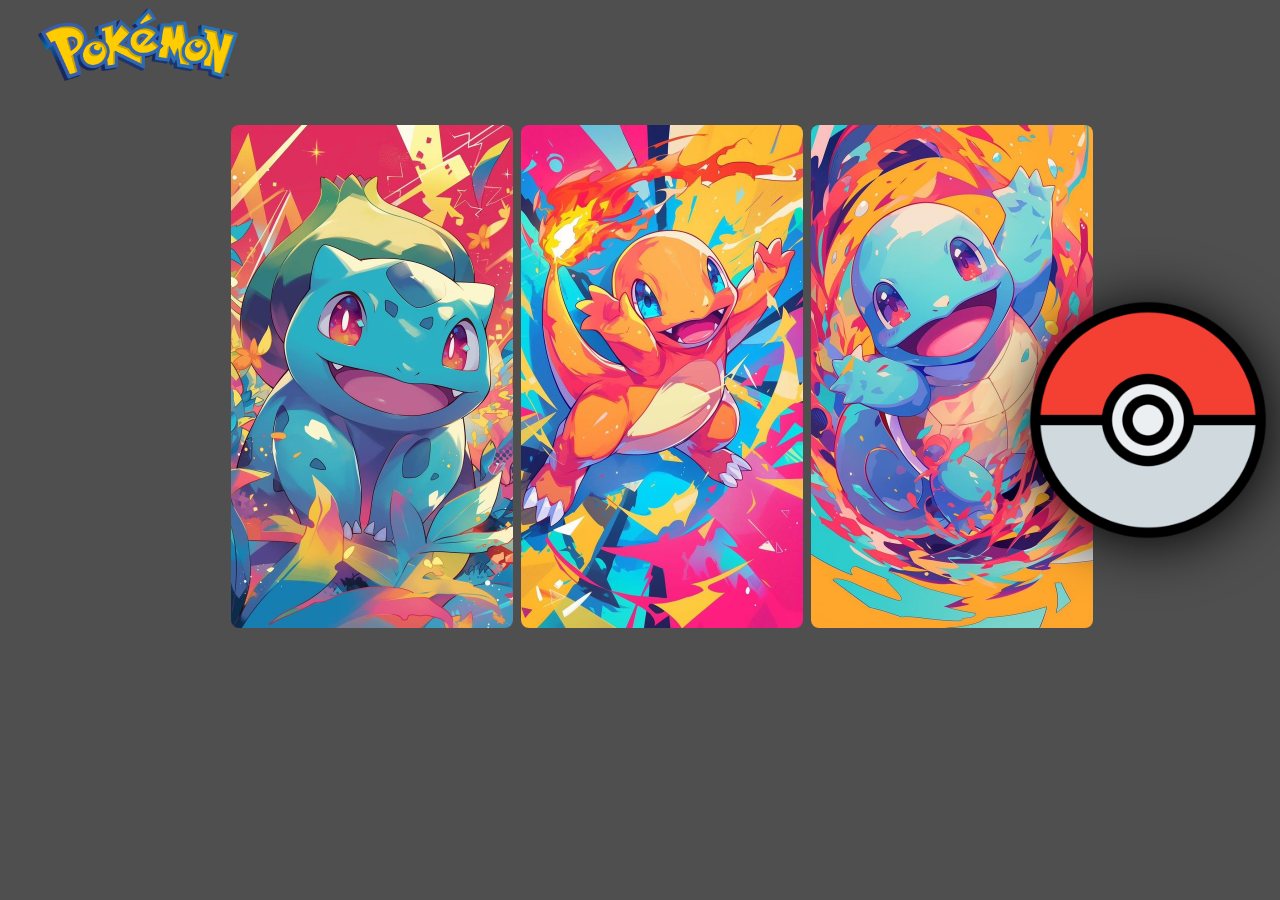
<file: index.html>
<!DOCTYPE html>
<html lang="pt-br">

<head>
  <meta charset="UTF-8">
  <meta name="viewport" content="width=device-width, initial-scale=1.0">
  <title>Pokemon</title>
  <link rel="stylesheet" href="_css/estilo.css">
  <link rel="shortcut icon" href="_fotos/pokebola.png" type="image/x-icon">
</head>
<script src="_javascript/teste.js"></script>

<body id="fundo">
  <header>
    <img src="_fotos/logo.png" id="logo">
  </header>

  <div id="pokemon">
    <figure class="foto-pokemon" onmousemove="mudarpoke('001')" onmouseout="mudarpoke('pokebola')">
      <img src="_fotos/bulbasaur.jpg" width="282" id="bul">
      <figcaption>
        <h1>Bulbasaur</h1>
        <h2 id="planta">Planta</h2>
          <h2 id="veneno">Veneno</h2>
      
        <h6>n&ordm;0001</h6>
        <p> Por algum tempo após seu nascimento, ele utiliza os nutrientes que estão contidos na semente em seu dorso
          para crescer.</p>
      </figcaption>
    </figure>
    <figure class="foto-pokemon" onmousemove="mudarpoke('004')" onmouseout="mudarpoke('pokebola')">
      <img src="_fotos/charmander.jpg" width="282">
      <figcaption>
        <h1>Charmander</h1>
        <h2 id="fogo">Fogo</h2>
        <h6>n&ordm;0004</h6>
        <p>A chama em sua cauda mostra a força de sua força vital. Se Charmander estiver fraco, a chama também queimará
          fracamente.</p>
      </figcaption>
    </figure>
    <figure class="foto-pokemon" onmousemove="mudarpoke('007')" onmouseout="mudarpoke('pokebola')">
      <img src="_fotos/squirtle.jpg" width="282">
      <figcaption>
        <h1>Squirtle</h1>
        <h2 id="agua">Água</h2>
        <h6>n&ordm;0007</h6>
        <p>Após o nascimento, suas costas incha e endurece formando uma concha. Ele espalha uma espuma potente pela
          boca.</p>
      </figcaption>
    </figure>

  </div>
  <img src="_fotos/pokebola.png" id="poke">
</body>

</html>
</file>
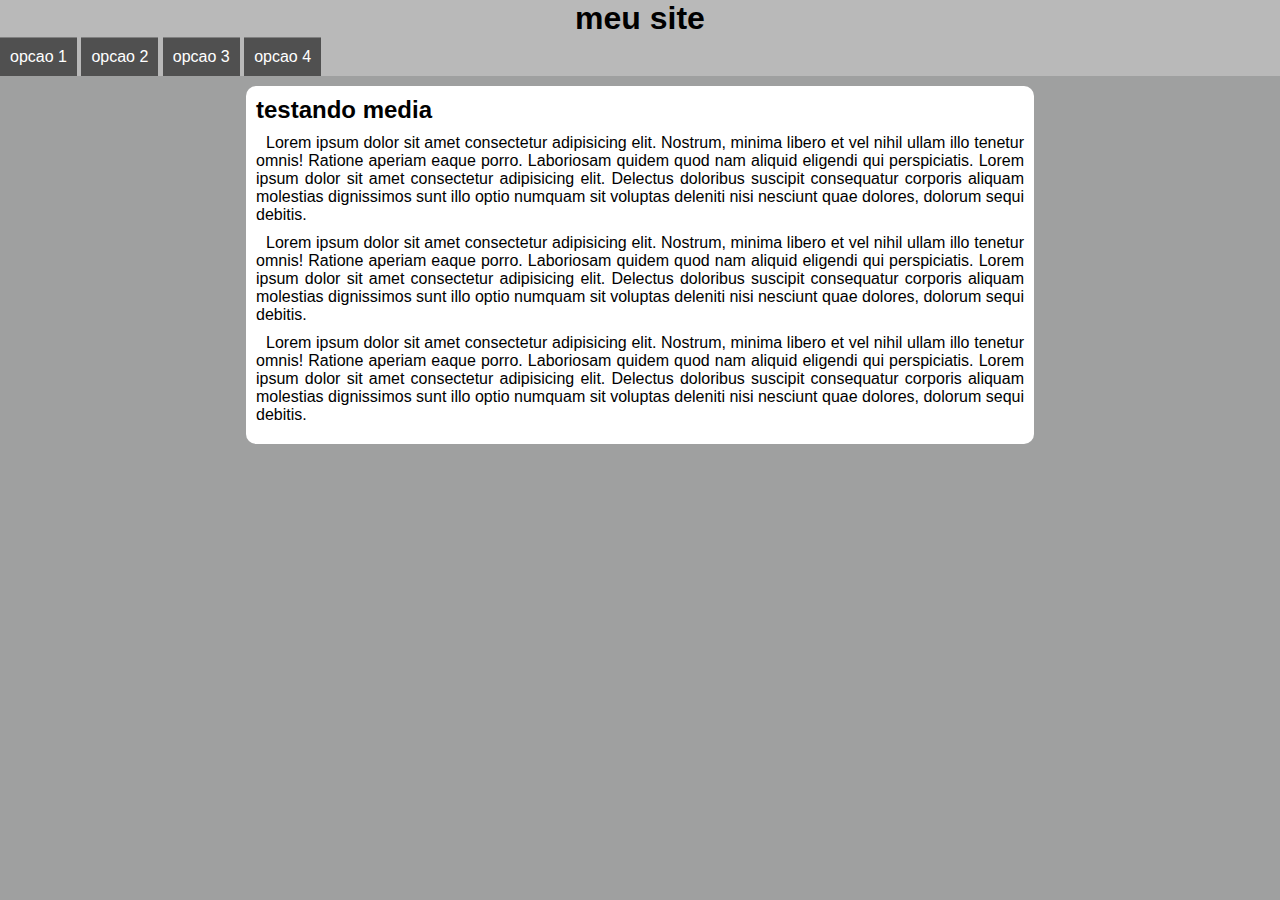
<file: menu/index.html>
<!DOCTYPE html>
<html lang="pt-br">
<head>
  <meta charset="UTF-8">
  <meta name="viewport" content="width=device-width, initial-scale=1.0">
  <title>Document</title>
  <link rel="stylesheet" href="estilos/style.css">
  <link rel="stylesheet" href="https://fonts.googleapis.com/css2?family=Material+Symbols+Outlined:opsz,wght,FILL,GRAD@20..48,100..700,0..1,-50..200&icon_names=menu" />
</head>
<body onresize="mudotamanho()">
  <header>
    <h1>meu site</h1>
    <span id="menu" class="material-symbols-outlined" onclick="clickmenu()">
      menu
      </span>
<menu id="itens">
  <ul>
<li><a href="#">opcao 1</a></li>
<li><a href="#">opcao 2</a></li>
<li><a href="#">opcao 3</a></li>
<li><a href="#">opcao 4</a></li>
  </ul>
</menu>
  </header>
  <main>
    <article>
      <h2>testando media </h2>
      <p>Lorem ipsum dolor sit amet consectetur adipisicing elit. Nostrum, minima libero et vel nihil ullam illo tenetur omnis! Ratione aperiam eaque porro. Laboriosam quidem quod nam aliquid eligendi qui perspiciatis. Lorem ipsum dolor sit amet consectetur adipisicing elit. Delectus doloribus suscipit consequatur corporis aliquam molestias dignissimos sunt illo optio numquam sit voluptas deleniti nisi nesciunt quae dolores, dolorum sequi debitis.</p>
      <p>Lorem ipsum dolor sit amet consectetur adipisicing elit. Nostrum, minima libero et vel nihil ullam illo tenetur omnis! Ratione aperiam eaque porro. Laboriosam quidem quod nam aliquid eligendi qui perspiciatis. Lorem ipsum dolor sit amet consectetur adipisicing elit. Delectus doloribus suscipit consequatur corporis aliquam molestias dignissimos sunt illo optio numquam sit voluptas deleniti nisi nesciunt quae dolores, dolorum sequi debitis.</p>
      <p>Lorem ipsum dolor sit amet consectetur adipisicing elit. Nostrum, minima libero et vel nihil ullam illo tenetur omnis! Ratione aperiam eaque porro. Laboriosam quidem quod nam aliquid eligendi qui perspiciatis. Lorem ipsum dolor sit amet consectetur adipisicing elit. Delectus doloribus suscipit consequatur corporis aliquam molestias dignissimos sunt illo optio numquam sit voluptas deleniti nisi nesciunt quae dolores, dolorum sequi debitis.</p>
    </article>
  </main>
  <script>
    function clickmenu(){
     if (itens.style.display== 'block'){
      itens.style.display= 'none'
     }
     else{
      itens.style.display= "block"
     }
    }
    function mudotamanho(){
      if (window.innerWidth >=768){
        itens.style.display='block'
      }
      else{
        itens.style.display='none'
      }
    }
  </script>
</body>
</html>
</file>
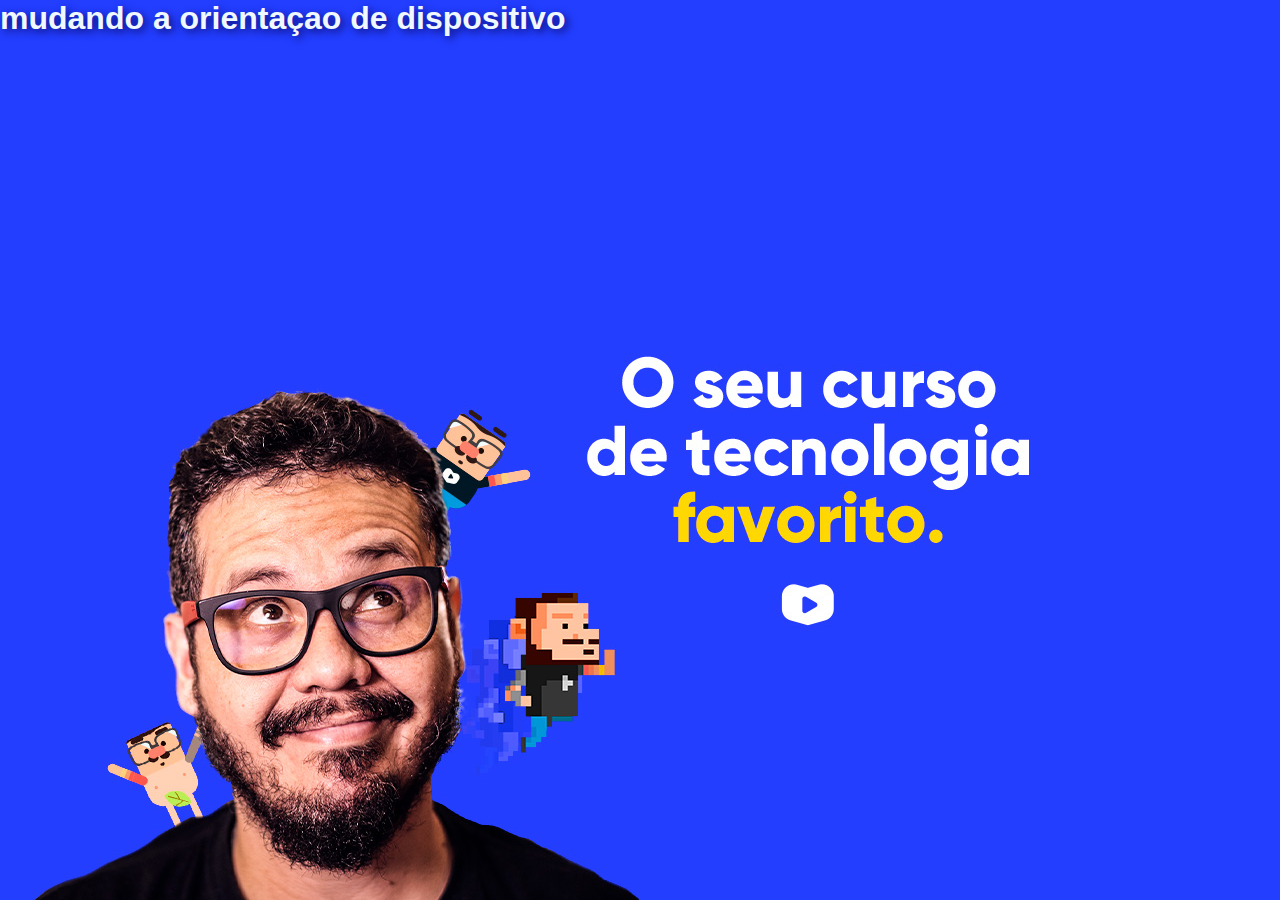
<file: mq001/index.html>
<!DOCTYPE html>
<html lang="pt-br">

<head>
  <meta charset="UTF-8">
  <meta name="viewport" content="width=device-width, initial-scale=1.0">
  <title>teste mq</title>
  <link rel="stylesheet" href="estolo/retrato.css" media="screen and (orientation: portrait)">
  <link rel="stylesheet" href="estolo/paisagem.css" media="screen and (orientation: landscape)">
  <link rel="stylesheet" href="estolo/style.css" media="all">

</head>

<body>
  <h1>mudando a orientaçao de dispositivo</h1>
</body>

</html>
</file>
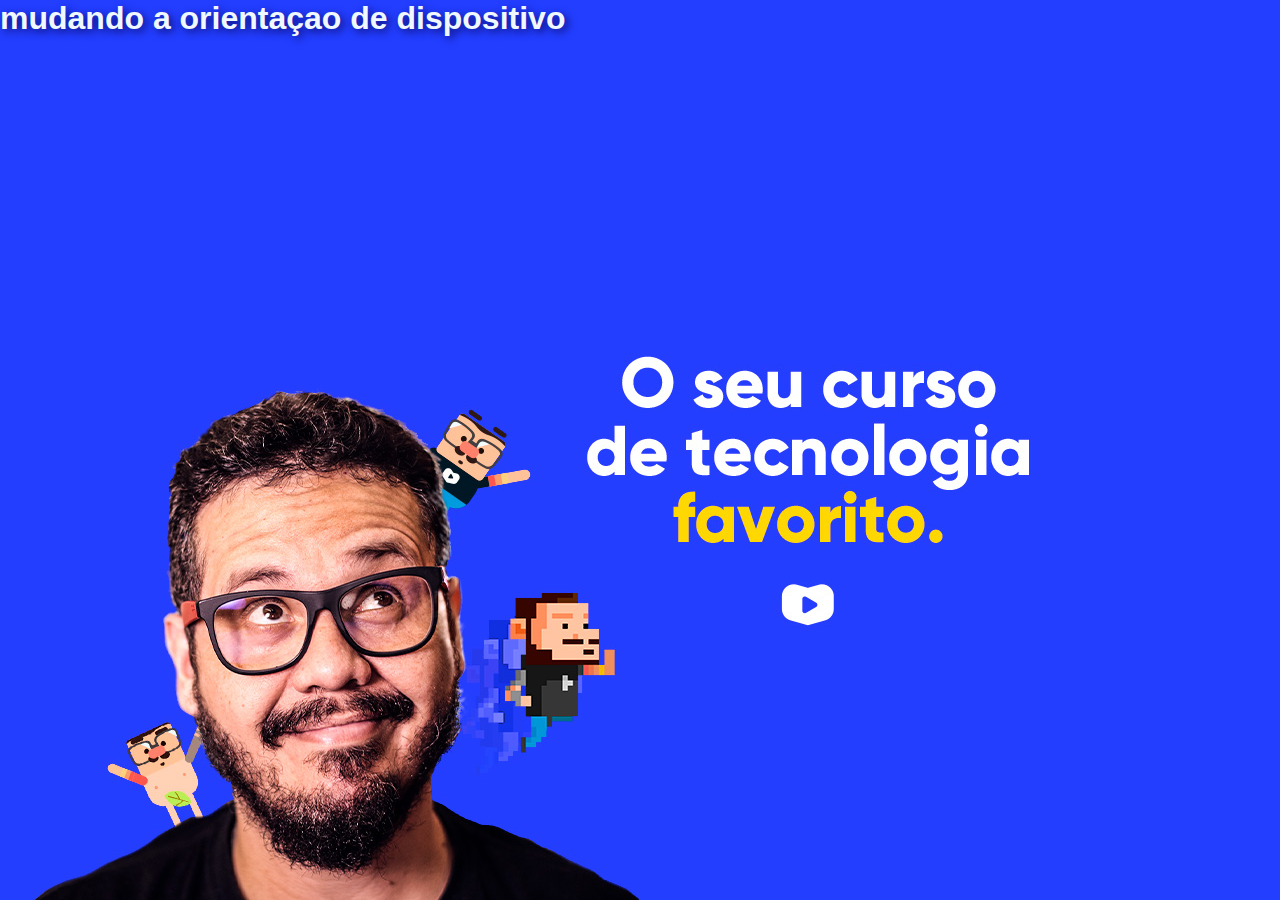
<file: mq003/index.html>
<!DOCTYPE html>
<html lang="pt-br">

<head>
  <meta charset="UTF-8">
  <meta name="viewport" content="width=device-width, initial-scale=1.0">
  <title>teste mq</title>
  <style>
    * {
      margin: 0px;
      padding: 0px;
      font-family: Arial, Helvetica, sans-serif;
    }

    html,
    body {
      width: 100vw;
      height: 100vh;
      background-color: #233eff;
      background-size: contain;
      background-repeat: no-repeat;
    }

    h1 {
      color: aliceblue;
      text-shadow: 3px 3px 8px rgb(12, 12, 110);

    }

    @media screen and (orientation:portrait) {
      body{
        background-image: url(imagens/cev-portrait.jpg);
        background-position: center bottom;
      }
    }

    @media screen and (orientation:landscape) {
      body{
        background-image: url(imagens/cev-landscape.jpg);
        background-position: left bottom;
      }
    }
  </style>

</head>

<body>
  <h1>mudando a orientaçao de dispositivo</h1>
</body>

</html>
</file>
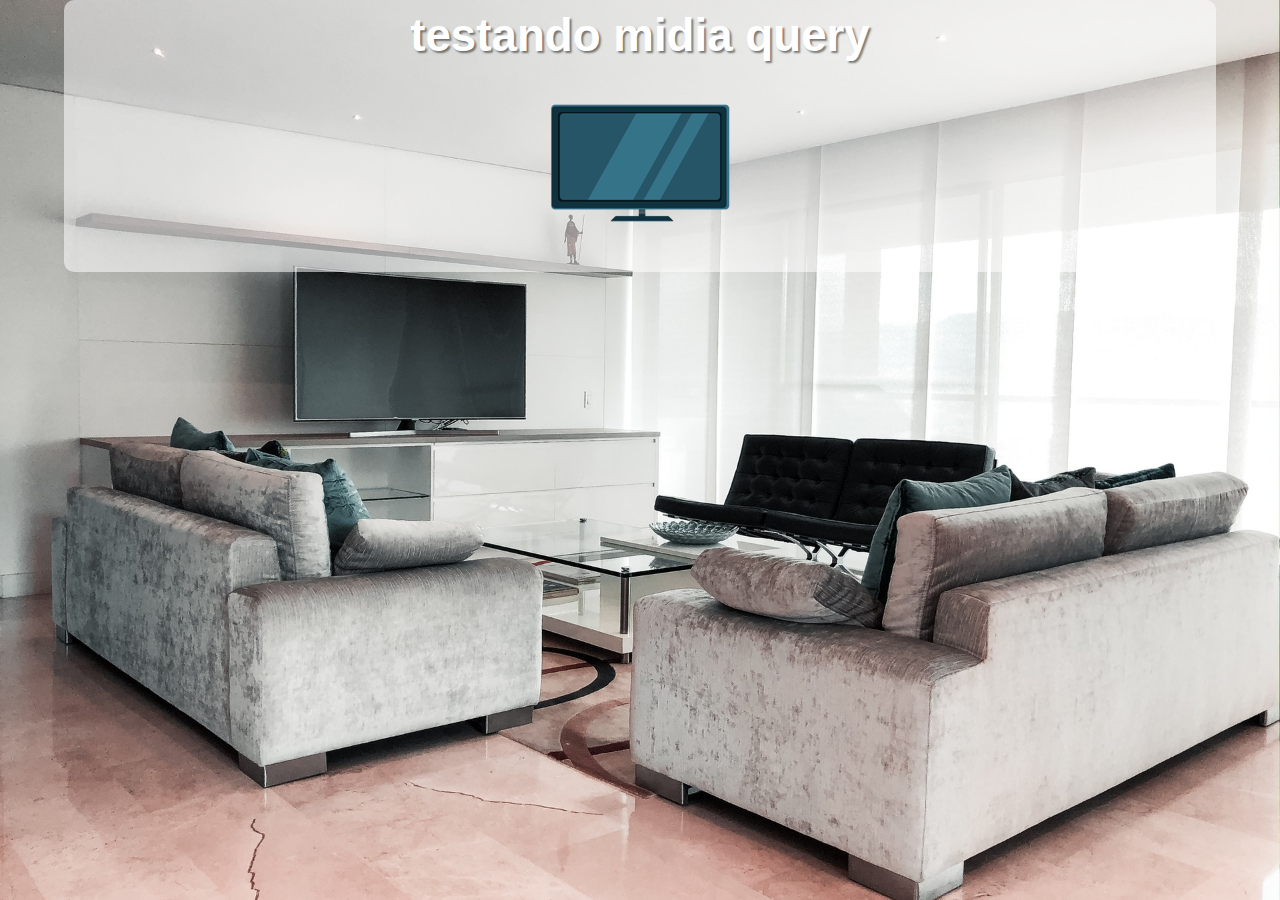
<file: mq004/index.html>
<!DOCTYPE html>
<html lang="pt-br">

<head>
  <meta charset="UTF-8">
  <meta name="viewport" content="width=device-width, initial-scale=1.0">
  <title>teste mq</title>
  <link rel="stylesheet" href="estilo/style.css">
  <link rel="stylesheet" href="estilo/media.css" media="all">
</head>
<body>
  <main>
    <h1>testando midia query</h1>
    <img id="phone" src="imagens/icon-phone.png" alt="">
    <img id="tablet" src="imagens/icon-tablet.png" alt=""> 
    <img id="print" src="imagens/icon-print.png" alt="">
    <img id="pc" src="imagens/icon-pc.png" alt="">
    <img id="tv" src="imagens/icon-tv.png" alt="">
  </main>
</body>
</html>
</file>
<file: _css/estilo.css>
body {
  background-color: #504f4f;


}

figure.foto-pokemon h6 {
  padding: 2px;
  background-color: black;
  color: white;
  text-align: justify;
  font-size: 15px;
  text-indent: 15px;
  width: 25%;
  border-radius: 8px;
}

figure.foto-pokemon p {
  color: white;
  text-indent: 20px;
  position: relative;
  margin: 10px 15px auto 15px;
  font-size: 17px;
}

figure.foto-pokemon img {
  position: relative;
  border-radius: 8px;

}

figure.foto-pokemon {
  margin: 2px;
  display: inline-block;
  position: relative;
  left: 17.5%;
  top: 100px;
  margin-top: -60px;
}

figure.foto-pokemon figcaption {
  opacity: 0;
  top: 0px;
  position: absolute;
  background-color: rgba(0, 0, 0, 0.719);
  width: 100%;
  height: 99.3%;
  transition: opacity 1s;
  border-radius: 8px;
}

figure.foto-pokemon h1 {
  text-indent: 30px;
  font-family: 'Segoe UI', Tahoma, Geneva, Verdana, sans-serif;
  color: white;
}

figure.foto-pokemon figcaption:hover {
  opacity: 1;
}

figure.foto-pokemon h2 {
  font-family: 'Segoe UI', Tahoma, Geneva, Verdana, sans-serif;
  color: black;
  display: inline-block;
  font-size: 15px;

}

/* tipo dos pokemon*/

h2#fogo {
  background-color: rgb(250, 174, 33);
  border-radius: 8px;
  margin: 10px;
  padding: 2px;
  box-shadow: 0px 0px 20px rgb(250, 174, 33);

}

h2#planta {
  background-color: rgb(17, 241, 17);
  border-radius: 8px;
  margin: 10px;
  padding: 2px;
  box-shadow: 0px 0px 20px rgb(17, 241, 17);

}

h2#veneno {
  background-color: rgb(194, 33, 194);
  border-radius: 8px;
  margin: 0px;
  padding: 2px;
  box-shadow: 0px 0px 20px rgb(194, 33, 194);

}

h2#agua {
  background-color: rgb(0, 248, 248);
  border-radius: 8px;
  margin: 10px;
  padding: 2px;
  box-shadow: 0px 0px 20px aqua;

}

img#poke {
  position: absolute;
  top: 30%;
  left: 78%;
  width: 300px;
  height: auto;
  filter: drop-shadow(1px 4px 30px black);
}

img#logo {
  width: 200px;
  height: auto;
  position: relative;
  top: 0px;
  margin: 0px;
  padding: 0px;
  left: 30px;
}
</file>
<file: menu/estilos/style.css>
@charset "utf-8";

*{
  margin: 0px;
  padding: 0px;
  font-family: Arial, Helvetica, sans-serif;
}
body, html{
  background-color: rgb(159, 160, 160);
}
header{
  background-color: rgb(185, 185, 185);
}
header>h1{
  text-align: center;

}
menu{
  display: none;
}
menu>ul{
  list-style-type: none;
}
menu a{
  display: block;
  padding: 10px;
  text-decoration: none;
  background-color:rgb(80, 80, 80) ;
  color: white;
  text-align: center;
  border-top:1px solid gray ;
}
menu a:hover{
  background-color: rgb(156, 153, 153);
}
main{
  width: 90vw;
  background-color: white;
  margin: auto;
  padding: 10px;
  border-radius: 10px;
  margin-top: 10px;

}
article h2{ 
  padding-bottom: 10px;
}
article p{
  text-align:justify ;
margin-bottom: 10px;
text-indent: 10px;
}
span#menu{
  display: block;
  background-color: rgb(48, 48, 48);
  color: white;
  text-align: center;
  padding: 10px;
  cursor: pointer;
}
span#menu:hover{
  background-color: white;
  color:black;
}
@media screen and (min-width:768px) {
  span#menu{
    display: none;

  }
  menu{
    display: block;
  }
  menu >ul>li{
    display: inline-block;

  }
  main{
    width: 768px;
  }
}
</file>
<file: mq001/estolo/retrato.css>
@charset "utf-8";
   

body{
  background-image: url(../imagens/cev-portrait.jpg);
  background-position: center bottom;
}
/*aparelho em pe*/
</file>
<file: mq001/estolo/paisagem.css>
@charset "utf-8";
  
body{
  background-image: url(../imagens/cev-landscape.jpg);
  background-position: left bottom;
}
/*aparelho deitado*/
</file>
<file: mq001/estolo/style.css>
@charset "utf-8";

* {
  margin: 0px;
  padding: 0px;
  font-family: Arial, Helvetica, sans-serif;
}

html, body {
  width: 100vw;
  height: 100vh;  
  background-color: #233eff;
  background-size: contain;
  background-repeat: no-repeat;
}

h1 {
  color: aliceblue;
  text-shadow: 3px 3px 8px rgb(12, 12, 110);

}

/*all*/
</file>
<file: mq004/estilo/style.css>
@charset "utf-8";

*{
  font-family: Arial, Helvetica, sans-serif;
  font-size: 1.3em;
  margin: 0px;
  padding: 0px;
  box-sizing: border-box;
}
body,html{
  height: 100vh;
  width: 100vw;
}
body{
 
  background: black url("../imagens/back-phone.jpg") no-repeat;
  background-size: cover;
background-position:center, center ;

}
main{
  margin-top: 20px;
  background-color: rgba(255, 255, 255, 0.548);
  width: 90vw;
  margin: auto;
  border-radius: 10px;
  padding: 10px;
}
h1{
  text-align: center;
  color: white;
  text-shadow: 2px 2px 2px rgba(0, 0, 0, 0.486);
}
img{
 display: block;
 margin: auto;
}
img#phone{
  display:block ;
}
img#tablet{
  display: none;

}
img#print{
  display: none;
}
img#pc{
  display: none;
}
img#tv{
 display: none;
}
</file>
<file: mq004/estilo/media.css>
@charset "utf-8";
  



@media print{ 
  body{
    background-image: url("../imagens/back-print.jpg");
  }
  
img#phone{
  display:none ;
}
img#tablet{
  display:none;

}
img#print{
  display:block;
}
img#pc{
  display: none;
}
img#tv{
 display: none;
}

}
 
@media screen and (min-width:768px) and ( max-width:992px) {
 body {
  background-image: url(../imagens/back-tablet.jpg);
}
img#phone{
  display:none ;
}
img#tablet{
  display: block;

}
img#print{
  display: none;
}
img#pc{
  display: none;
}
img#tv{
 display: none;
}
}
@media screen and (min-width:992px) and (max-width:1200px) {
  body{
    background-image: url("../imagens/back-pc.jpg");
  } 
img#phone{
  display:none ;
}
img#tablet{
  display:none;

}
img#print{
  display: none;
}
img#pc{
  display:block;
}
img#tv{
 display: none;
}
  }
@media screen and (min-width:1200px) {
 body{
  background-image: url("../imagens/back-tv.jpg");
 }
 
img#phone{
  display:none ;
}
img#tablet{
  display: none;

}
img#print{
  display: none;
}
img#pc{
  display: none;
}
img#tv{
 display: block;
}
}
</file>
